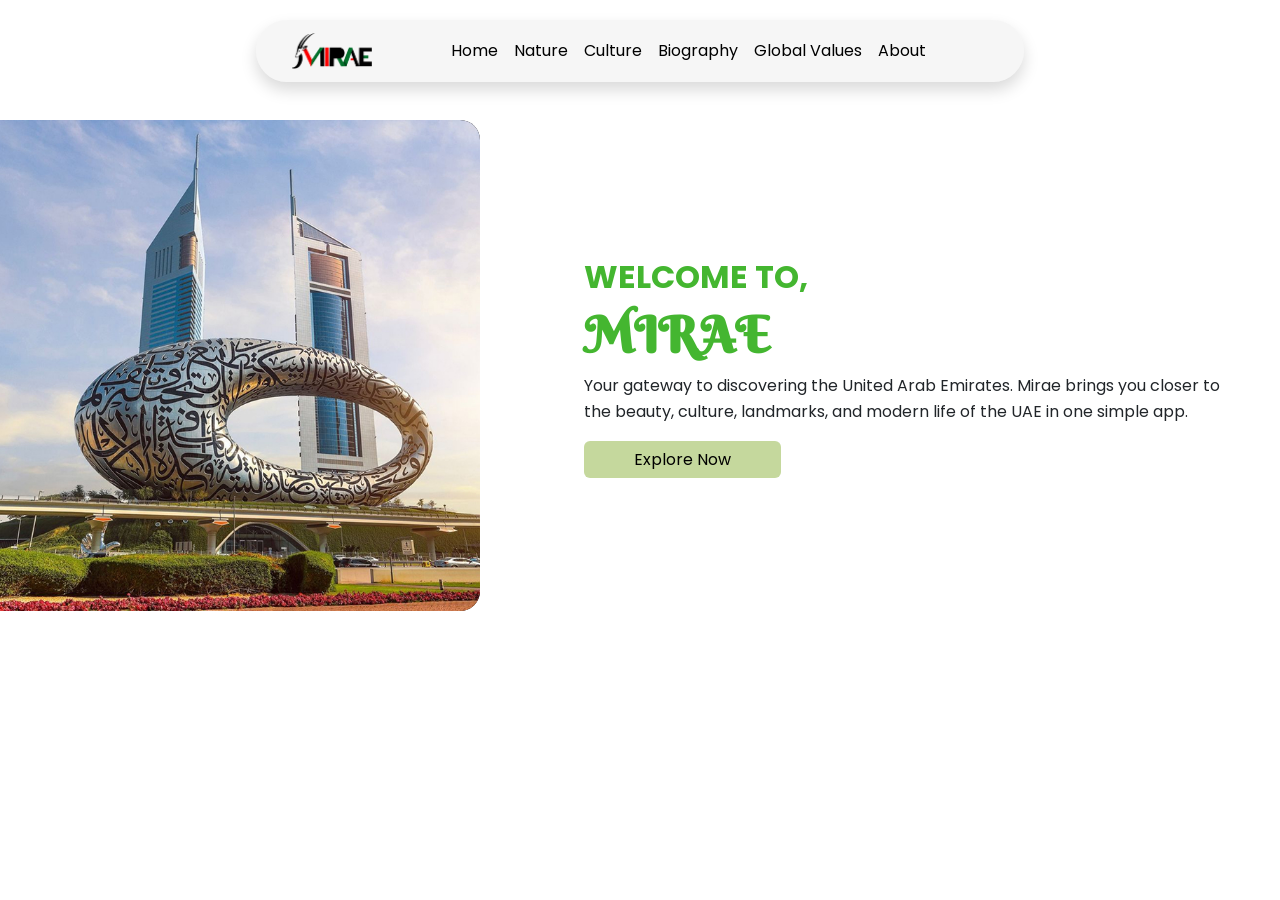
<file: landing.html>
<!DOCTYPE html>
<html lang="en">
<head>
<meta charset="UTF-8">
<meta name="viewport" content="width=device-width, initial-scale=1.0">
<title>MIRAE</title>

<link href="https://cdn.jsdelivr.net/npm/bootstrap@5.3.8/dist/css/bootstrap.min.css" rel="stylesheet">
<link rel="stylesheet" href="assets/css/style.css">
<link href="https://fonts.googleapis.com/css2?family=Berkshire+Swash&family=Poppins:wght@300;400;500;600;700&display=swap" rel="stylesheet">

<style>
  body {
          font-family: 'Poppins', sans-serif;
    font-weight: 400;
    font-size: 16px;
    line-height: 1.6;
}

h1, h2, h3, h4, h5, h6 {
    font-weight: 600;
}

p {
    font-weight: 400;
}

/* Carousel Section */
.carousel-section {
    display: flex;
    align-items: center;
    gap: 40px;
    flex-wrap: wrap;
    margin-top: 120px;
}

/* Carousel container */
.carousel-section .carousel {
    width: 100%;
    max-width: 480px;
    aspect-ratio: 678/700  /* jaga rasio gambar */
}

/* Carousel gambar */
.carousel-section .carousel-item img {
    width: 100%;
    height: 100%;
    object-fit: contain;  /* tampilkan seluruh gambar */
    border-radius: 0 20px 20px 0;
    background-color: #000; /* optional fill */
    transition: transform 1s ease-in-out;
}

/* Teks di samping */
.carousel-section .carousel-text {
    flex: 1 1 300px;
    padding: 40px;
}

.carousel-section .carousel-text h2 {
    color: #44B630;
    font-weight: 700;
}

.carousel-section .carousel-text h1 {
    font-family: 'Berkshire Swash', sans-serif;
    color: #44B630;
    font-size: 50px;
}

/* Responsive */
@media (max-width: 768px) {
    .carousel-section {
        flex-direction: column;
        align-items: center;
    }
    .carousel-section .carousel,
    .carousel-section .carousel-text {
        width: 100%;
    }
    .carousel-section .carousel-text {
        text-align: center;
        margin-top: 20px;
    }
    .carousel-section .carousel-text h1 {
        font-size: 50px;
    }
}
</style>
</head>
<body>

<nav class="navbar navbar-expand-lg rounded-pill shadow px-4 py-2 navbar-bg">
  <div class="container-fluid">
    <a class="navbar-brand" href="landing.html">
      <img src="assets/images/logo mirae.png" alt="Logo" width="80">
    </a>
    <button class="navbar-toggler" type="button" data-bs-toggle="collapse" 
            data-bs-target="#navbarNav" aria-controls="navbarNav" 
            aria-expanded="false" aria-label="Toggle navigation">
      <span class="navbar-toggler-icon"></span>
    </button>
    <div class="collapse navbar-collapse justify-content-center" id="navbarNav">
      <ul class="navbar-nav">
        <li class="nav-item"><a class="nav-link" href="home/index.html">Home</a></li>
        <li class="nav-item"><a class="nav-link" href="home/index.html#nature">Nature</a></li>
        <li class="nav-item"><a class="nav-link" href="culture/index.html">Culture</a></li>
        <li class="nav-item"><a class="nav-link" href="home/index.html#biography">Biography</a></li>
        <li class="nav-item"><a class="nav-link" href="globalvalues/index.html">Global Values</a></li>
        <li class="nav-item"><a class="nav-link" href="about/index.html">About</a></li>
      </ul>
    </div>
  </div>
</nav>

<section class="carousel-section">
  <div id="carouselBackForth" class="carousel slide" data-bs-ride="false" data-bs-interval="3000">
    <div class="carousel-inner">
      <div class="carousel-item active">
        <img src="assets/images/carousel1.jpg" class="d-block carousel-img" alt="carousel1">
      </div>
      <div class="carousel-item">
        <img src="assets/images/carousel2.jpg" class="d-block carousel-img" alt="carousel2">
      </div>
      <div class="carousel-item">
        <img src="assets/images/carousel3.jpg" class="d-block carousel-img" alt="carousel3">
      </div>
    </div>
  </div>

  <div class="carousel-text ms-4">
    <h2>WELCOME TO,</h2>
    <h1>MIRAE</h1>
    <p>Your gateway to discovering the United Arab Emirates. Mirae brings you closer to the beauty, culture, landmarks, and modern life of the UAE in one simple app.</p>
    <a  href="home/index.html" class="carousel-btn">Explore Now</a>
  </div>
</section>

<script src="https://cdn.jsdelivr.net/npm/bootstrap@5.3.8/dist/js/bootstrap.bundle.min.js"></script>

<script>
 document.addEventListener('DOMContentLoaded', () => {
    const carouselEl = document.getElementById('carouselBackForth');
    const carousel = new bootstrap.Carousel(carouselEl, { ride: false, wrap: false });

    const items = carouselEl.querySelectorAll('.carousel-item');
    let activeIndex = 0;
    let direction = 1; // 1 = maju, -1 = mundur
    const intervalTime = 3000; // 3 detik

    setInterval(() => {
        // Update index sesuai arah
        activeIndex += direction;

        // Jika sampai akhir, balik arah
        if (activeIndex >= items.length) {
            direction = -1;
            activeIndex = items.length - 2;
        }

        // Jika sampai awal, balik arah
        if (activeIndex < 0) {
            direction = 1;
            activeIndex = 1;
        }

        // Pindah ke slide
        carousel.to(activeIndex);
    }, intervalTime);
});
</script>

</body>
</html>
</file>
<file: assets/css/style.css>
/* Navbar kapsul */
.navbar-bg {
  position: fixed;
  width: 60%;
  top: 20px;
  left: 50%;
  transform: translateX(-50%);
  z-index: 10;

  background-color: rgba(217, 217, 217, 0.25);
  backdrop-filter: blur(5px);
}

/* style navbar */
.navbar-bg .nav-link {
  font-family: Poppins, sans-serif;
  color: black;
  font-weight: 400;
}

.navbar-bg .nav-link.active {
  font-family: Poppins, sans-serif;
  font-weight: 600;
}

/* Hero section */
.hero {
  position: relative;
  background-image: url("/mirae/assets/images/uae.svg");
  background-size: cover;
  background-position: center;
  background-repeat: no-repeat;
  height: 100vh;

  display: flex;
  flex-direction: column;
  justify-content: center;
  align-items: center;
}


.hero .hero-title {
  position: absolute;
  width: 700px;
  height: 54px;
  bottom: -27px;
  left: 50%;
  border-radius: 17px;
  transform: translateX(-50%);
  z-index: 1;

  font-family: Poppins, sans-serif;
  text-align: center;
  line-height: 55px;
  font-size: 150%;
  font-weight: 700;
  color: black;
  background-color: #F1E194;
}

.explore-section {
  position: relative;
  width: 100%;
  min-height: 100vh;
  background-image: url("/mirae/assets/images/explore bg.jpeg");
  background-size: cover;
  background-position: center;
  background-repeat: no-repeat;
  display: flex;
  justify-content: center;
  align-items: center;
}

.explore-content {
  text-align: center;
}

/* Google Maps */
iframe {
  width: 100%;
  max-width: 600px;
  height: 400px;
  display: block;

  margin: 0 30px;
  margin-top: 100px;
  border-radius: 40px;
}

.map-section {
  display: flex;
  flex-wrap: wrap;
  gap: 10px;
  margin-bottom: 100px;
  align-items: flex-start;
}

.map-section .map-title {
  font-size: 20px;
  font-weight: bold;
  padding: 14px 120px;
  background-color: #F1E194;
  border-radius: 18px;
  position: absolute;
  top: 100%;
  left: 50%;
  transform: translate(-50%, -50%);
}

.map-text {
  flex: 1 1 300px;
  padding: 40px;
  margin-top: 75px;
}

.map-text h2 {
  color: #c92b2b;
  font-weight: 700;
  padding-bottom: 6px;
}

.map-text h1 {
  color: #c92b2b;
  font-size: 100px;
  font-weight: 1000;
}

.map-text h1,
h2 {
  line-height: 40px;
}

.map-text p {
  padding-top: 60px;
  padding-bottom: 60px;
}

.map-text a {
  background-color: #03702b;
  font-size: 15px;
  font-weight: bold;
  text-decoration: none;
  color: #fff;
  padding: 20px 60px;
  border-radius: 10px;
}

.explore-section h1,
.explore-section .explore-btn {
  position: relative;
  z-index: 1;
}

.explore-section h1 {
  font-size: 40px;
  font-weight: bolder;
  color: #fff;
  margin-top: -80px;
  line-height: 70px;
  text-shadow: 0 2px 10px black;
  text-align: center;
}

.explore-section .explore-btn {
  display: inline-block;
  padding: 20px 60px;
  background-color: rgba(217, 217, 217, 0.25);
  backdrop-filter: blur(5px);
  border-radius: 25px;
  color: #fff;
  text-decoration: none;
  font-size: 18px;
  font-weight: 600;
  text-shadow: 0 2px 4px rgba(0, 0, 0, 0.5);
  transition: all 0.3s ease;
  margin-top: 150px;
}

.explore-section .explore-btn:hover {
  background-color: rgba(0, 0, 0, 0.8);
  transform: scale(1.05);
}

/* Nature button */
.nature-btn {
  position: relative;
  text-align: center;
  margin-bottom: 0px;
  padding: 100px 0;
  overflow: hidden;
  z-index: 1;

  background-image: url(/mirae/assets/images/nature\ bg\ image.jpg);
  background-size: 100%;
}

.nature-video {
  position: absolute;
  top: 0;
  left: 0;
  width: 100%;
  height: 100%;
  object-fit: cover;
  z-index: 1;
  border-radius: 20px;
}

.nature-btn .hero-btn {
  position: relative;
  display: inline-block;
  margin-top: -50px;
  padding: 60px 300px;
  border-radius: 20px;
  background-color: #d4d4d4;
  color: #fff;
  overflow: hidden;
}

.nature-text-content {
  position: relative;
  z-index: 2;
}

.nature-btn .hero-btn h1 {
  margin: 0;
  line-height: 1.2;
  font-size: 3rem;
  font-weight: 700;
  text-shadow: 0 2px 10px black;
}

.nature-btn .hero-btn h2 {
  margin: 0;
  line-height: 1.2;
  font-size: 1.5rem;
  color: #44B630;
  text-shadow: 0 2px 10px black;
  font-family: Berkshire Swash, sans-serif;
}

/* Nature-btn title */
.nature-btn .hero-title {
  position: absolute;
  width: 400px;
  height: 54px;
  bottom: -40px;
  left: 50%;
  border-radius: 17px;
  transform: translateX(-50%);
  z-index: 1;

  font-family: Poppins, sans-serif;
  text-align: center;
  line-height: 55px;
  font-size: 150%;
  font-weight: 700;
  color: black;
  background-color: #F1E194;
}

.card-info-container {
  display: flex;
  flex-direction: row;
  gap: 40px;
  margin-top: 20px;
  justify-content: center;
  flex-wrap: wrap;
}

.card-info-container .card-info {
  background-color: #fff;
  margin-top: 40px;
  margin-bottom: 40px;
  width: 250px;
  height: 320px;
  border-radius: 20px;
  position: relative;
  padding-top: 40px;
}

.card-info-container .card-info .icon,
.icon1 {
  position: absolute;
  top: -20px;
  left: 50%;
  transform: translateX(-50%);
  width: 70px;
  height: 70px;
  border-radius: 50%;
  display: flex;
  justify-content: center;
  align-items: center;
}

.card-info-container .card-info .icon img {
  width: 80px;
  height: 80px;
}

.card-info-container .card-info .icon1 img {
  width: 96px;
  height: 96px;
}

.card-info-container .card-info h2 {
  margin-top: 20px;
  font-weight: 600;
}

.card-info-container .card-info p {
  margin-top: 20px;
  text-align: left;
  size: 20px;
  padding-left: 20px;
  padding-right: 20px;
}

.card-grid .card-container {
  display: flex;
  justify-content: center;
  gap: 32px;
  max-width: 1000px;
  margin: 0 auto;
  flex-wrap: wrap;
}

.card-grid .card {
  background-color: white;
  width: 300px;
  border-radius: 16px;
  box-shadow: 0 6px 20px rgba(0, 0, 0, 0.25);
  position: relative;
  color: #333;
  overflow: hidden;
  text-align: center;
}

.card-grid .card-image img {
  width: 100%;
  height: 160px;
  object-fit: cover;
  border-top-left-radius: 16px;
  border-top-right-radius: 16px;
}

.card-grid .card-icon {
  position: absolute;
  top: 120px;
  left: 50%;
  transform: translateX(-50%);
  width: 64px;
  height: 64px;
  background-color: #b7d29f;
  border-radius: 50%;
  border: 3px solid white;
  box-shadow: 0 3px 6px rgba(0, 0, 0, 0.3);
  display: flex;
  justify-content: center;
  align-items: center;
  z-index: 2;
}

.card-grid .card-icon img {
  width: 36px;
  height: 36px;
}

.card-grid .card-text {
  padding: 64px 20px 20px 20px;
}

.caard-grid .card-text h2 {
  margin-bottom: 10px;
  font-weight: 700;
  font-size: 22px;
}

.card-grid .card-text p {
  font-size: 14px;
  color: #555;
  line-height: 1.4;
  font-weight: 400;
}

.carousel-btn {
  display: inline-block;
  background-color: #C5d89d;
  color: black;
  padding: 6px 50px;
  border-radius: 6px;
  text-decoration: none;
  font-weight: 400;
  font-family: Poppins, sans-serif;
}

.card-grid {
  display: flex;
  flex-wrap: wrap;
  gap: 30px;
  justify-content: center;
  padding: 150px;
}

.card-grid {
  display: flex;
  gap: 40px 100px;
  justify-content: center;
  padding: 80px 180px;
  flex-wrap: wrap;
  position: relative;
  min-height: 100vh;
  background-image: url(/mirae/assets/images/landforms_bg.png);
  background-size: cover;
  background-position: center;
  background-repeat: no-repeat;
  background-attachment: scroll;
}

/* Card-grid title */
.card-grid .hero-title {
  position: absolute;
  width: 400px;
  height: 54px;
  top: -27px;
  left: 50%;
  border-radius: 17px;
  transform: translateX(-50%);
  z-index: 1;

  font-family: Poppins, sans-serif;
  text-align: center;
  line-height: 55px;
  font-size: 150%;
  font-weight: 700;
  color: black;
  background-color: #ffdc52;
}

/* CARD UTAMA */
.card-grid .card {
  position: relative;
  height: 300px;
  text-decoration: none;
  color: inherit;
  cursor: pointer;
  overflow: hidden;

  flex: 0 0 220px;
  transition: flex 0.5s ease;
}

.card:hover {
  flex: 0 0 320px;
  z-index: 5;
}

/* ===== INNER ===== */
.card-inner {
  width: 100%;
  height: 100%;
  border-radius: 15px;
  overflow: hidden;
  position: relative;
}

/* ===== IMAGE ===== */
.card-img {
  width: 100%;
  height: 100%;
  object-fit: cover;
  display: block;
}

/* ===== CAPTION AWAL ===== */
.card-caption {
  position: absolute;
  bottom: 5px;
  right: -15px;
  width: 100%;
  text-align: left;
  color: #fff;
  font-size: 28px;
  font-weight: 500;
  text-shadow: 1px 1px 6px rgba(0, 0, 0, 0.7);
  z-index: 2;
  transition: opacity 0.3s ease;
}

/* ===== OVERLAY ===== */
.card-overlay {
  position: absolute;
  bottom: 0;
  left: 0;
  right: 0;
  height: 60%;
  background: rgba(255, 255, 255, 0.85);
  opacity: 0;
  display: flex;
  flex-direction: column;
  justify-content: flex-end;
  padding: 20px;
  box-sizing: border-box;
  border-radius: 0 0 15px 15px;
  transition: opacity 0.4s ease, transform 0.4s ease;
  transform: translateY(100%);
  z-index: 3;
}

/* Overlay muncul */
.card:hover .card-overlay {
  opacity: 1;
  transform: translateY(0);
}

/* Caption hilang saat hover */
.card:hover .card-caption {
  opacity: 0;
}

/* Judul & deskripsi */
.card-overlay h3,
.card-overlay p {
  margin: 0;
  color: #000;
}

/* ===== RESPONSIVE ===== */
@media (max-width: 1200px) {
  .card {
    flex: 0 0 180px;
    height: 250px;
  }

  .card:hover {
    flex: 0 0 260px;
  }
}

@media (max-width: 768px) {
  .card-grid {
    flex-direction: column;
    align-items: center;
  }

  .card {
    flex: 0 0 90%;
    height: auto;
  }

  .card:hover {
    flex: 0 0 95%;
  }
}

.landwater-section {
  position: relative;
  width: 100%;
  height: 0;

  padding-bottom: 144.4%;

  background-image: url('/mirae/assets/images/landwater.png');
  background-size: 100% auto;
  background-position: top center;
  background-repeat: no-repeat;

  margin-top: 50px;
}

.landwater-title {
  position: absolute;
  width: 600px;
  height: 54px;
  top: -27px;
  left: 50%;
  transform: translateX(-50%);
  z-index: 10;

  background-color: #333;
  color: #F2CF5B;
  border-radius: 17px;
  font-family: 'Poppins', sans-serif;
  text-align: center;
  line-height: 54px;
  font-size: 1.2rem;
  font-weight: 700;
  margin: 0;
}


.culture {
  position: relative;
  width: 100%;
  height: 100vh;
  overflow: hidden;
  display: flex;
  justify-content: center;
  align-items: center;
}

.culture .hero-content {
  position: relative;
  width: 100%;
  height: 100%;
  display: flex;
  justify-content: center;
  align-items: center;
}

.culture .hero-bg {
  position: absolute;
  top: 0;
  left: 0;
  width: 100%;
  height: 100%;
  object-fit: cover;
  z-index: 0;
}

.culture .hero-text {
  position: relative;
  z-index: 1;
  width: 100%;
  height: 100%;
  display: flex;
  flex-direction: column;
  justify-content: center;
  align-items: center;
}

.culture h1 {
  position: relative;
  z-index: 1;
  font-family: Poppins, sans-serif;
  font-size: 80px;
  font-weight: 700;
  color: white;
  text-shadow: 2px 2px 10px rgba(0, 0, 0, 0.7);
  margin: 0;
}

.culture-title {
  position: absolute;
  z-index: 1;
  font-family: Poppins, sans-serif;
  font-size: 30px;
  font-weight: 700;
  background-color: rgba(0, 0, 0, 0.8);
  backdrop-filter: blur(10px);
  border-radius: 20px;
  color: white;
  text-shadow: 2px 2px 10px rgba(0, 0, 0, 0.7);
  margin: 0;

  padding: 20px 80px;
  top: 90%;
  left: 10%;
}

.hero .hero-content {
  text-align: center;
  padding-bottom: 200px;
}

/* food & drinks*/
.box-grid {
  display: flex;
  padding-top: 80px;
  padding-bottom: 200px;
  justify-content: center;
  gap: 40px;
  background-color: #672f1c;
}

.box-grid .box {
  width: 300px;
  height: 600px;
  overflow: hidden;
  box-sizing: border-box;
  background: #d5b280;
  display: flex;
  flex-direction: column;
  border-radius: 0 40px 0 40px;
  justify-content: center;
  align-items: center;
}

.box-grid .box img {
  display: block;
  width: 220px;
  height: auto;
  margin-top: 25px;
  border-radius: 20px;
}

.box-grid .box h2 {
  margin-top: 20px;
  text-align: center;
  color: #fff;
  font-size: 30px;
  font-weight: bold;
}

.box-grid .box p {
  padding: 0px 20px;
}

.box-grid .box a {
  background-color: #944f1b;
  color: #fff;
  text-decoration: none;
  border-radius: 20px;
  margin-top: auto;
  margin-bottom: 25px;
  padding: 10px 40px;
}

.religion {
  text-align: center;
}

.religion img {
  width: 600px;
  height: auto;
  border-radius: 20px;
  margin-top: -80px;
}

html {
  scroll-behavior: smooth;
}

.culture-home {
  position: relative;
  width: 100%;
  height: 100vh;
  /* Sesuaikan tinggi dengan kebutuhan design */
  background-image: url('/mirae/assets/images/culture bg.jpg');
  background-size: cover;
  background-position: center;
  display: flex;
  align-items: center;
  justify-content: center;
}

.culture-content {
  text-align: center;
}

.culture-title {
  color: white;
  font-size: 5rem;
  /* Sesuaikan scale Figma */
  font-weight: 800;
  letter-spacing: 5px;
  margin-bottom: 20px;
  text-transform: uppercase;
}

.culture-btn {
  display: inline-block;
  padding: 15px 60px;
  color: white;
  text-decoration: none;
  font-weight: bold;
  font-size: 1.5rem;

  /* Efek Glassmorphism sesuai di gambar */
  background: rgba(255, 255, 255, 0.2);
  backdrop-filter: blur(15px);
  -webkit-backdrop-filter: blur(15px);
  /* Support Safari */

  border: 1px solid rgba(255, 255, 255, 0.3);
  border-radius: 50px;
  /* Membuat lonjong sempurna */
  transition: all 0.3s ease;
}

.culture-btn:hover {
  background: rgba(255, 255, 255, 0.4);
  transform: scale(1.05);
}
</file>
